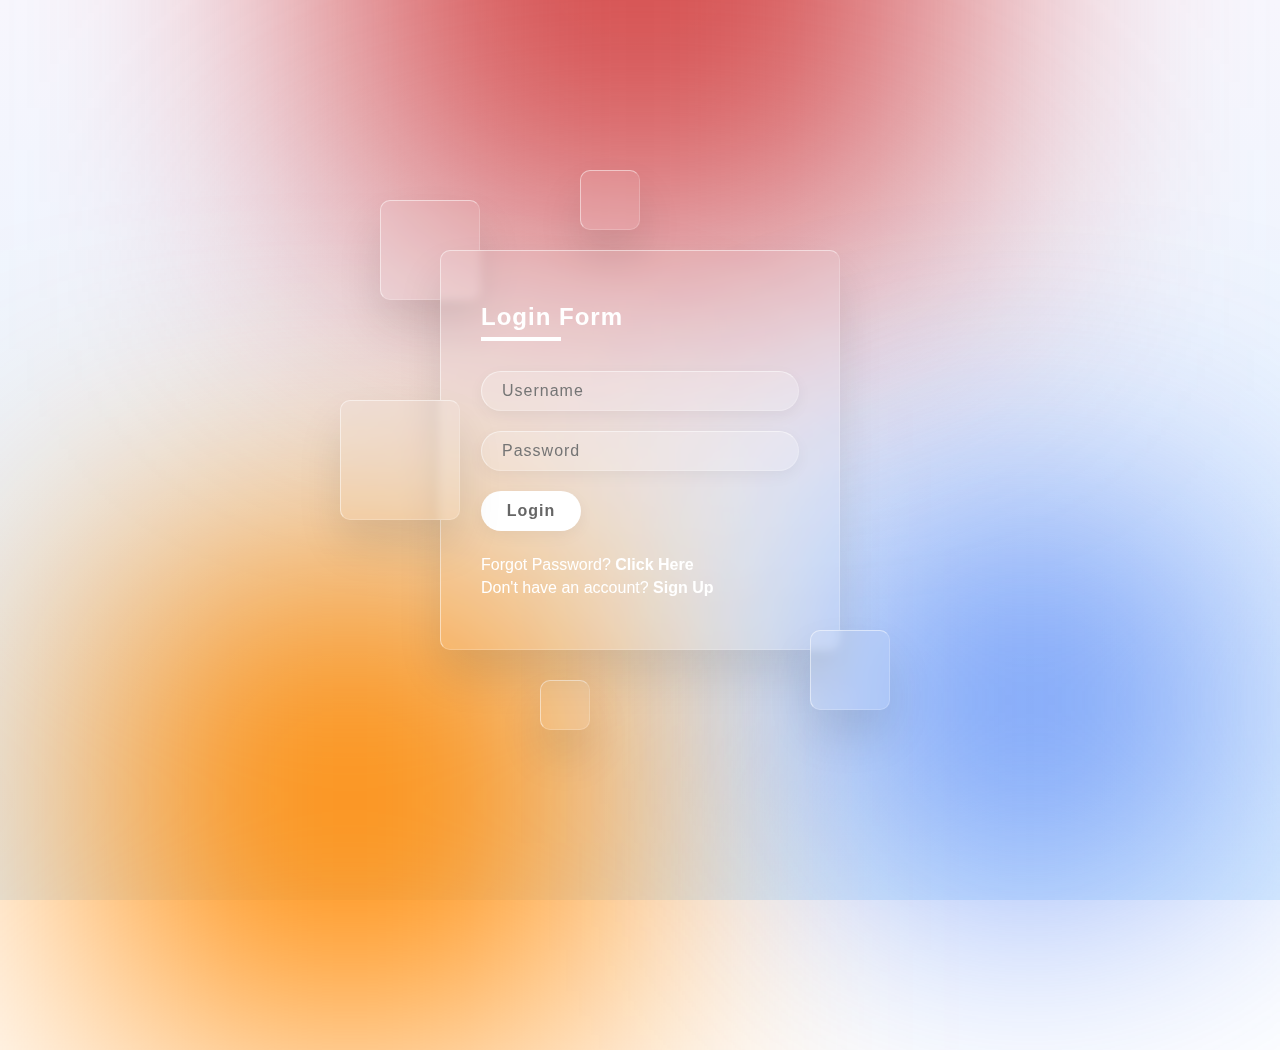
<file: Html,css,js/glassmorph login/index.html>
<!DOCTYPE html>
<html lang="en">
<head>
    <meta charset="UTF-8">
    <meta http-equiv="X-UA-Compatible" content="IE=edge">
    <meta name="viewport" content="width=device-width, initial-scale=1.0">
    <link rel="stylesheet" href="style.css" />
    <title>Document</title>
</head>
<body>
    <section>
    <div class="colour"></div>
    <div class="colour"></div>
    <div class="colour"></div>
    <div class="box">
        <div class="square" style="--i: 0"></div>
        <div class="square" style="--i: 1"></div>
        <div class="square" style="--i: 2"></div>
        <div class="square" style="--i: 3"></div>
        <div class="square" style="--i: 4"></div>
        <div class="container">
            <div class="form">
                <h2>Login Form</h2>
                <form>
                    <div class="input__box">
                        <input type="text" placeholder="Username" />
                    </div>
                    <div class="input__box">
                        <input type="password" placeholder="Password" />
                    </div>
                    <div class="input__box">
                        <input type="submit" value="Login" />
                    </div>
                    <p class="forget">
                        Forgot Password? <a href="#">Click Here</a>
                    </p>
                    <p class="forget">
                        Don't have an account? <a href="#">Sign Up</a>
                    </p>
                </form>
            </div>
        </div>
    </div>
</section>
</body>
</html>
</file>
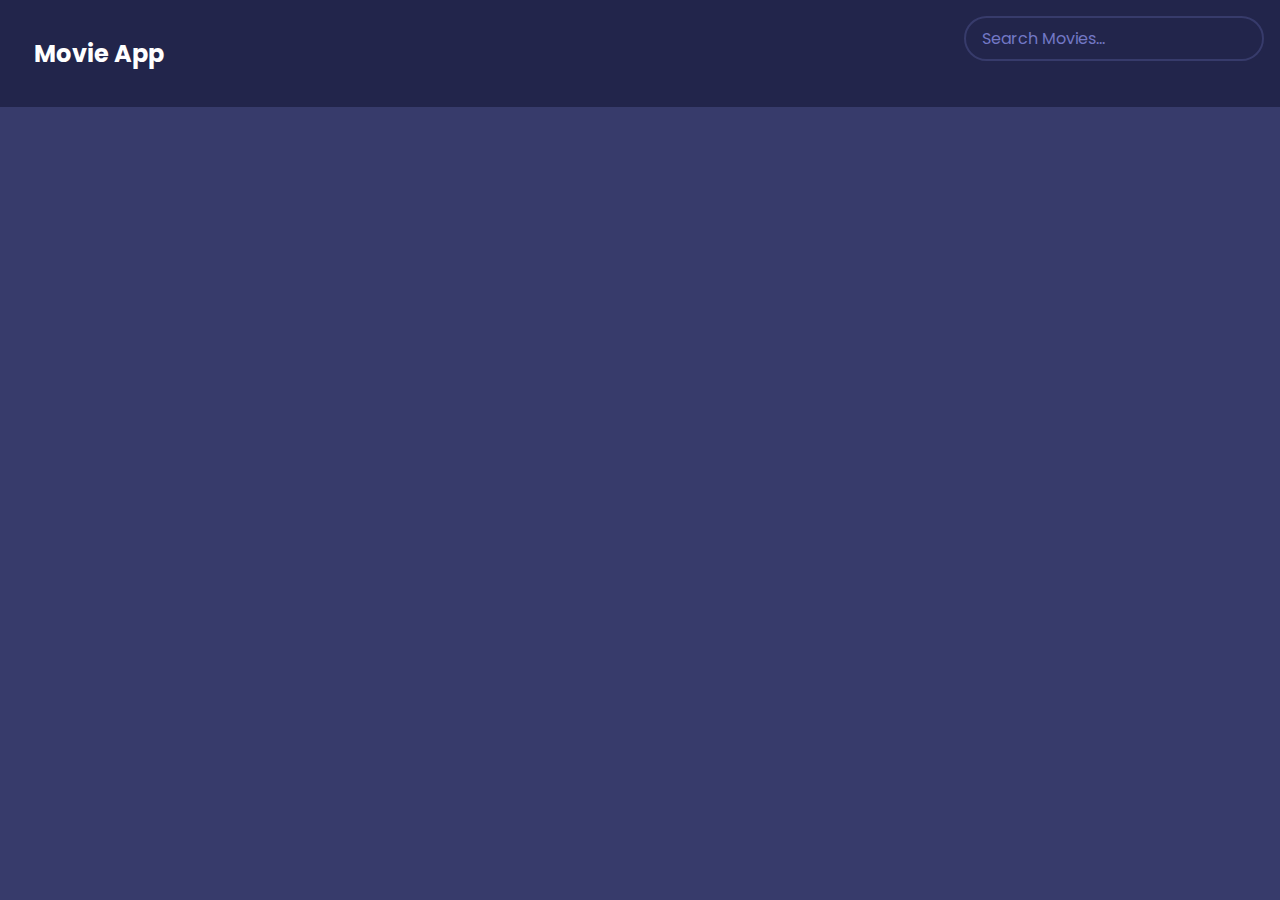
<file: Html,css,js/Movie app/index.html>
<!DOCTYPE html>
<html lang="en">
  <head>
    <meta charset="UTF-8" />
    <meta name="viewport" content="width=device-width, initial-scale=1.0" />
    <link rel="stylesheet" href="style.css" />
    <title>Movie App</title>
  </head>
  <body>
    <header>
        <h2>Movie App</h2>
      <form id="form">
        <input type="text" id="search" class="search" placeholder="Search Movies...">
      </form>
    </header>

    <main id="main"></main>

    <script src="script.js"></script>
  </body>
</html>
</file>
<file: Html,css,js/glassmorph login/style.css>
* {
    margin: 0;
    padding: 0;
    box-sizing: border-box;
    font-family: "Poppins", sans-serif;
}

body {
    overflow: hidden;
}

section {
    display: flex;
    min-height: 100vh;
    align-items: center;
    justify-content: center;
    background: linear-gradient(to bottom, #f7f7fe, #dff1ff);
}

section .colour {
    position: absolute;
    filter: blur(150px);
}

section .colour:nth-child(1) {
    top: -350px;
    width: 600px;
    height: 600px;
    background: #d44a4a;
}

section .colour:nth-child(2) {
    left: 100px;
    width: 500px;
    height: 500px;
    bottom: -150px;
    background: #ff8800;
}

section .colour:nth-child(3) {
    right: 100px;
    bottom: 50px;
    width: 300px;
    height: 300px;
    background: #2b67f3;
}

.box {
    position: relative;
}

.box .square {
    position: absolute;
    border-radius: 10px;
    backdrop-filter: blur(5px);
    background: rgba(255, 255, 255, 0.1);
    animation-delay: calc(-1s * var(--i));
    animation: animate 10s linear infinite;
    box-shadow: 0 25px 45px rgba(0, 0, 0, 0.1);
    border: 1px solid rgba(255, 255, 255, 0.5);
    border-right: 1px solid rgba(255, 255, 255, 0.2);
    border-bottom: 1px solid rgba(255, 255, 255, 0.2);
}

@keyframes animate {

    0%,
    100% {
        transform: translateY(-80px);
    }

    50% {
        transform: translateY(80px);
    }
}

.box .square:nth-child(1) {
    top: -50px;
    left: -60px;
    width: 100px;
    height: 100px;
}

.box .square:nth-child(2) {
    z-index: 2;
    top: 150px;
    left: -100px;
    width: 120px;
    height: 120px;
}

.box .square:nth-child(3) {
    z-index: 2;
    width: 80px;
    height: 80px;
    right: -50px;
    bottom: -60px;
}

.box .square:nth-child(4) {
    left: 100px;
    width: 50px;
    height: 50px;
    bottom: -80px;
}

.box .square:nth-child(5) {
    top: -80px;
    left: 140px;
    width: 60px;
    height: 60px;
}

.container {
    width: 400px;
    display: flex;
    min-height: 400px;
    position: relative;
    border-radius: 10px;
    align-items: center;
    justify-content: center;
    backdrop-filter: blur(5px);
    background: rgba(255, 255, 255, 0.1);
    box-shadow: 0 25px 45px rgba(0, 0, 0, 0.1);
    border: 1px solid rgba(255, 255, 255, 0.5);
    border-right: 1px solid rgba(255, 255, 255, 0.2);
    border-bottom: 1px solid rgba(255, 255, 255, 0.2);
}

.form {
    width: 100%;
    height: 100%;
    padding: 40px;
    position: relative;
}

.form h2 {
    color: #fff;
    font-size: 24px;
    font-weight: 600;
    position: relative;
    letter-spacing: 1px;
    margin-bottom: 40px;
}

.form h2::before {
    left: 0;
    width: 80px;
    height: 4px;
    content: "";
    bottom: -10px;
    background: #fff;
    position: absolute;
}

.form .input__box {
    width: 100%;
    margin-top: 20px;
}

.form .input__box input {
    width: 100%;
    color: #fff;
    border: none;
    outline: none;
    font-size: 16px;
    padding: 10px 20px;
    letter-spacing: 1px;
    border-radius: 35px;
    background: rgba(255, 255, 255, 0.2);
    border: 1px solid rgba(255, 255, 255, 0.5);
    box-shadow: 0 5px 15px rgba(0, 0, 0, 0.05);
    border-right: 1px solid rgba(255, 255, 255, 0.2);
    border-bottom: 1px solid rgba(255, 255, 255, 0.2);
}

.form::placeholder {
    color: #fff;
}

.form .input__box input[type="submit"] {
    color: #666;
    cursor: pointer;
    background: #fff;
    max-width: 100px;
    font-weight: 600;
    margin-bottom: 20px;
}

.forget {
    color: #fff;
    margin-top: 5px;
}

.forget a {
    color: #fff;
    font-weight: 600;
    text-decoration: none;
}
</file>
<file: Html,css,js/Movie app/style.css>
@import url('https://fonts.googleapis.com/css2?family=Poppins:wght@200;400&display=swap');

:root {
  --secondary-color: #22254b;
  --primary-color: #373b6b;
}

* {
  box-sizing: border-box;
}

body {
  background-color: var(--primary-color);
  font-family: 'Poppins', sans-serif;
  margin: 0;
}

header {
  padding: 1rem;
  display: flex;
  justify-content: flex-end;
  background-color: var(--secondary-color);
}

h2 {
color: #fff;
margin-right: 800px;
}


.search {
  background-color: transparent;
  width: 300px;
  border: 2px solid var(--primary-color);
  border-radius: 50px;
  font-family: inherit;
  font-size: 1rem;
  padding: 0.5rem 1rem;
  color: #fff;
}

.search::placeholder {
  color: #7378c5;
}

.search:focus {
  outline: none;
  background-color: var(--primary-color);
}

main {
  display: flex;
  flex-wrap: wrap;
}

.movie {
  width: 350px;
  margin: 2rem;
  background-color: var(--secondary-color);
  box-shadow: 0 4px 5px rgba(0, 0, 0, 0.2);
  position: relative;
  overflow: hidden;
  text-align: center;
  border-radius: 3px;
}

.movie img {
  width: 100%;
}

.movie-info {
  color: #eee;
  display: flex;
  align-items: center;
  justify-content: space-between;
  padding: 0.5rem 1rem 1rem;
  letter-spacing: 0.5px;
}

.movie-info h3 {
  margin-top: 0;
}

.movie-info span {
  background-color: var(--primary-color);
  padding: 0.25rem 0.5rem;
  border-radius: 3px;
  font-weight: bold;
}

.movie-info span.green {
  color: lightgreen;
}

.movie-info span.orange {
  color: orange;
}

.movie-info span.red {
  color: red;
}

.overview {
  background-color: #fff;
  padding: 2rem;
  position: absolute;
  left: 0;
  bottom: 0;
  right: 0;
  max-height: 100%;
  transform: translateY(101%);
  transition: transform 0.3s ease-in;
}

.movie:hover .overview {
  transform: translateY(0);
}
</file>
